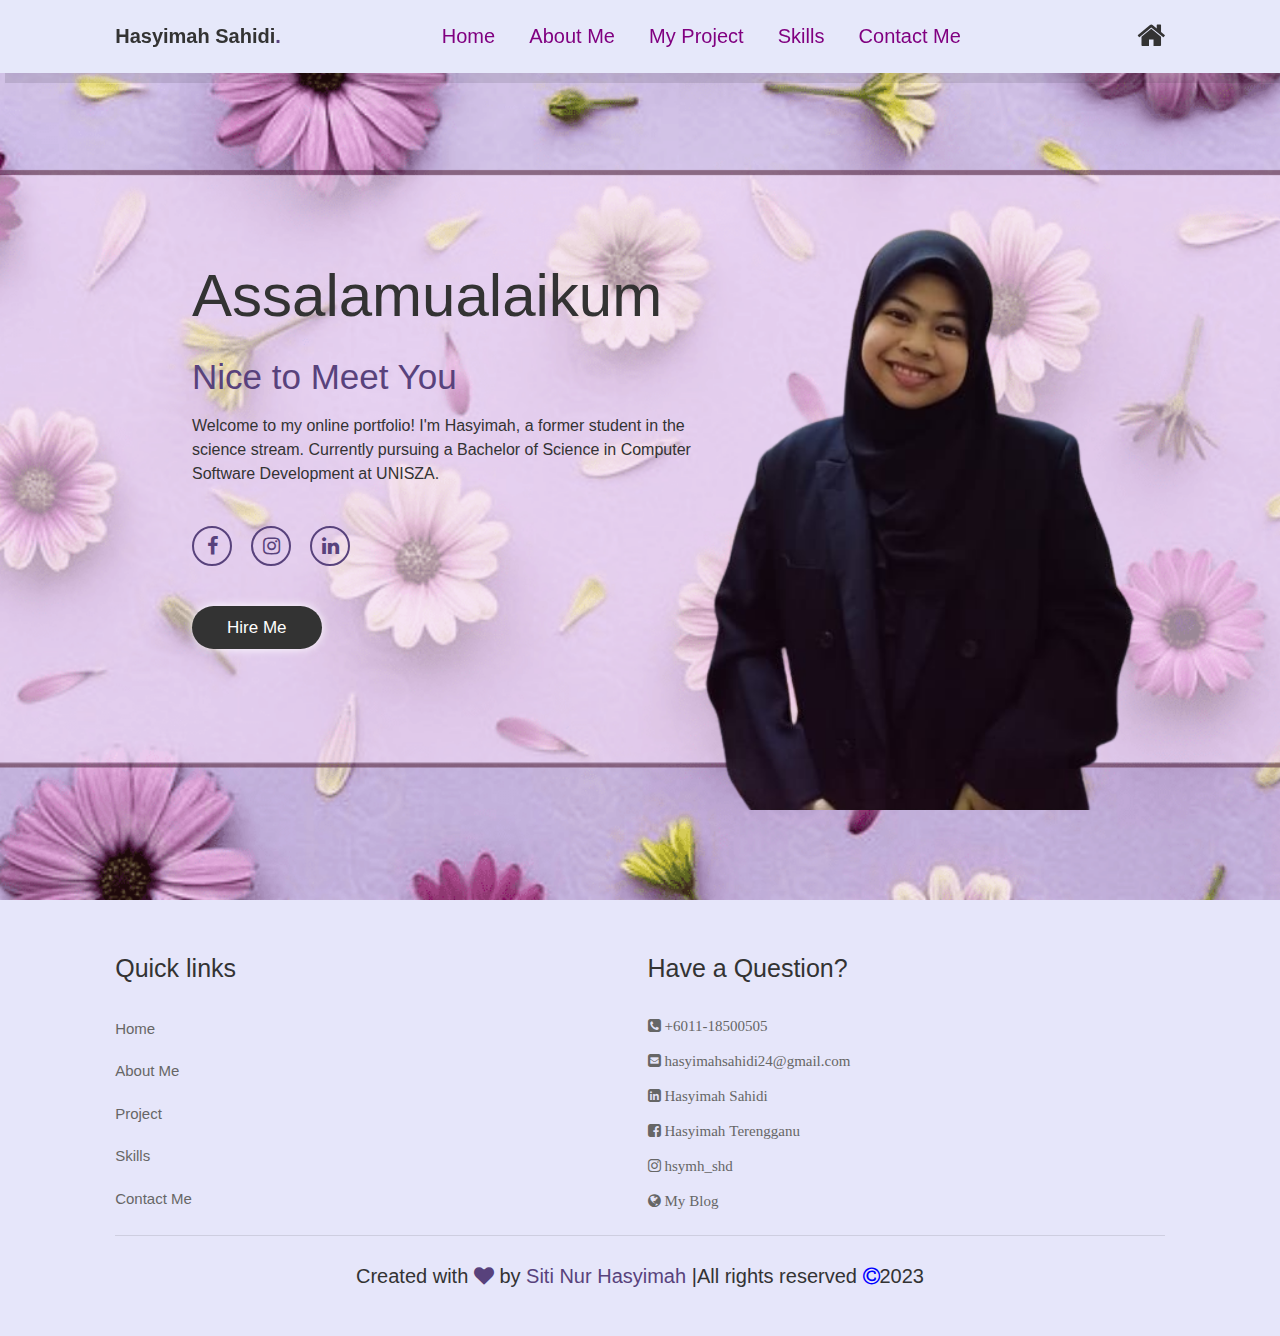
<file: index.html>
<!DOCTYPE html>
<html>
    <head>
        <title>Personal Portfolio Website</title>
        <meta charset="UTF-8">
        <meta name="viewport" content="width=device-width, initial-scale=1">
        <link rel="stylesheet" href="https://www.w3schools.com/w3css/4/w3.css">
        
        <!--font awesome cdn link-->
        <link rel="stylesheet" href="https://cdnjs.cloudflare.com/ajax/libs/font-awesome/4.7.0/css/font-awesome.min.css">
        
        <!-- custom css file link -->
        <link rel="stylesheet" href="mystyle.css">
    </head>
    <body>
        
        <!--Header section starts-->
        <header>
            
            <input type="checkbox" name="toggler" id="toggler">
            <label for="toggler" class="fa fa-bars"></label>
            
            <a href="#" class="logo">Hasyimah Sahidi<span>.</span></a>
            
            <nav class ="navbar">
                <a href="index.html">Home</a>
                <a href="aboutme.html">About Me</a>
                <a href="projectsection.html">My Project</a>
                <a href="skills.html">Skills</a>
                <a href="contactme.html">Contact Me</a>
            </nav>
            
            <div class="icon">
                <a href="index.html" class="fa fa-home"></a>
      
            </div>
        </header>
        
        <!--home section start-->
        <section class="home" id="home">
            
            <div class="row">
                
                <div class="content">
                
                   <h3>Assalamualaikum</h3>
                
                   <span>Nice to Meet You</span>
                
                   <p>Welcome to my online portfolio! I'm Hasyimah, a former student in the science stream.
                       Currently pursuing a Bachelor of Science in Computer Software Development at UNISZA.</p>
                
                   <div class="social-media">
                        <a href="#" class="fa fa-facebook"></a>
                        <a href="#" class="fa fa-instagram"></a>
                        <a href="#" class="fa fa-linkedin"></a>
                   </div>
                
                   <a href="#" class="button">Hire Me</a>
                
                </div>
            
                
                <div class="images">
                    <img src="syimah.png" class="me" alt="profile">
                </div>
              
            </div>
        </section>
       
        <!--footer section-->
        <section class="footer">
            
            <div class="box-container">
                <div class="box">
                   <h3>Quick links</h3>
                   <a href="index.html"> Home</a>
                   <a href="aboutme.html"> About Me</a>
                   <a href="projectsection.html"> Project</a>
                   <a href="skills.html"> Skills</a>
                   <a href="contactme.html"> Contact Me</a>
                </div>
           
                <div class="box">
                   <h3>Have a Question?</h3>
                   <a href="#" class="fa fa-phone-square "> +6011-18500505</a>
                   <a href="#" class="fa fa-envelope-square"> hasyimahsahidi24@gmail.com</a>
                   <a href="#" class="fa fa-linkedin-square"> Hasyimah Sahidi</a>
                   <a href="#" class="fa fa-facebook-square"> Hasyimah Terengganu</a>
                   <a href="#" class="fa fa-instagram"> hsymh_shd</a>
                   <a href="blog.html" class="fa fa-globe"> My Blog</a>
                </div>
                
            </div>
                
            <div class="credit">Created with <a href="#" class="fa fa-heart"></a> by <span> Siti Nur Hasyimah</span> |All rights reserved <a href="#" class="fa fa-copyright"></a>2023 </div>
        </section>
    </body>
</html>
</file>
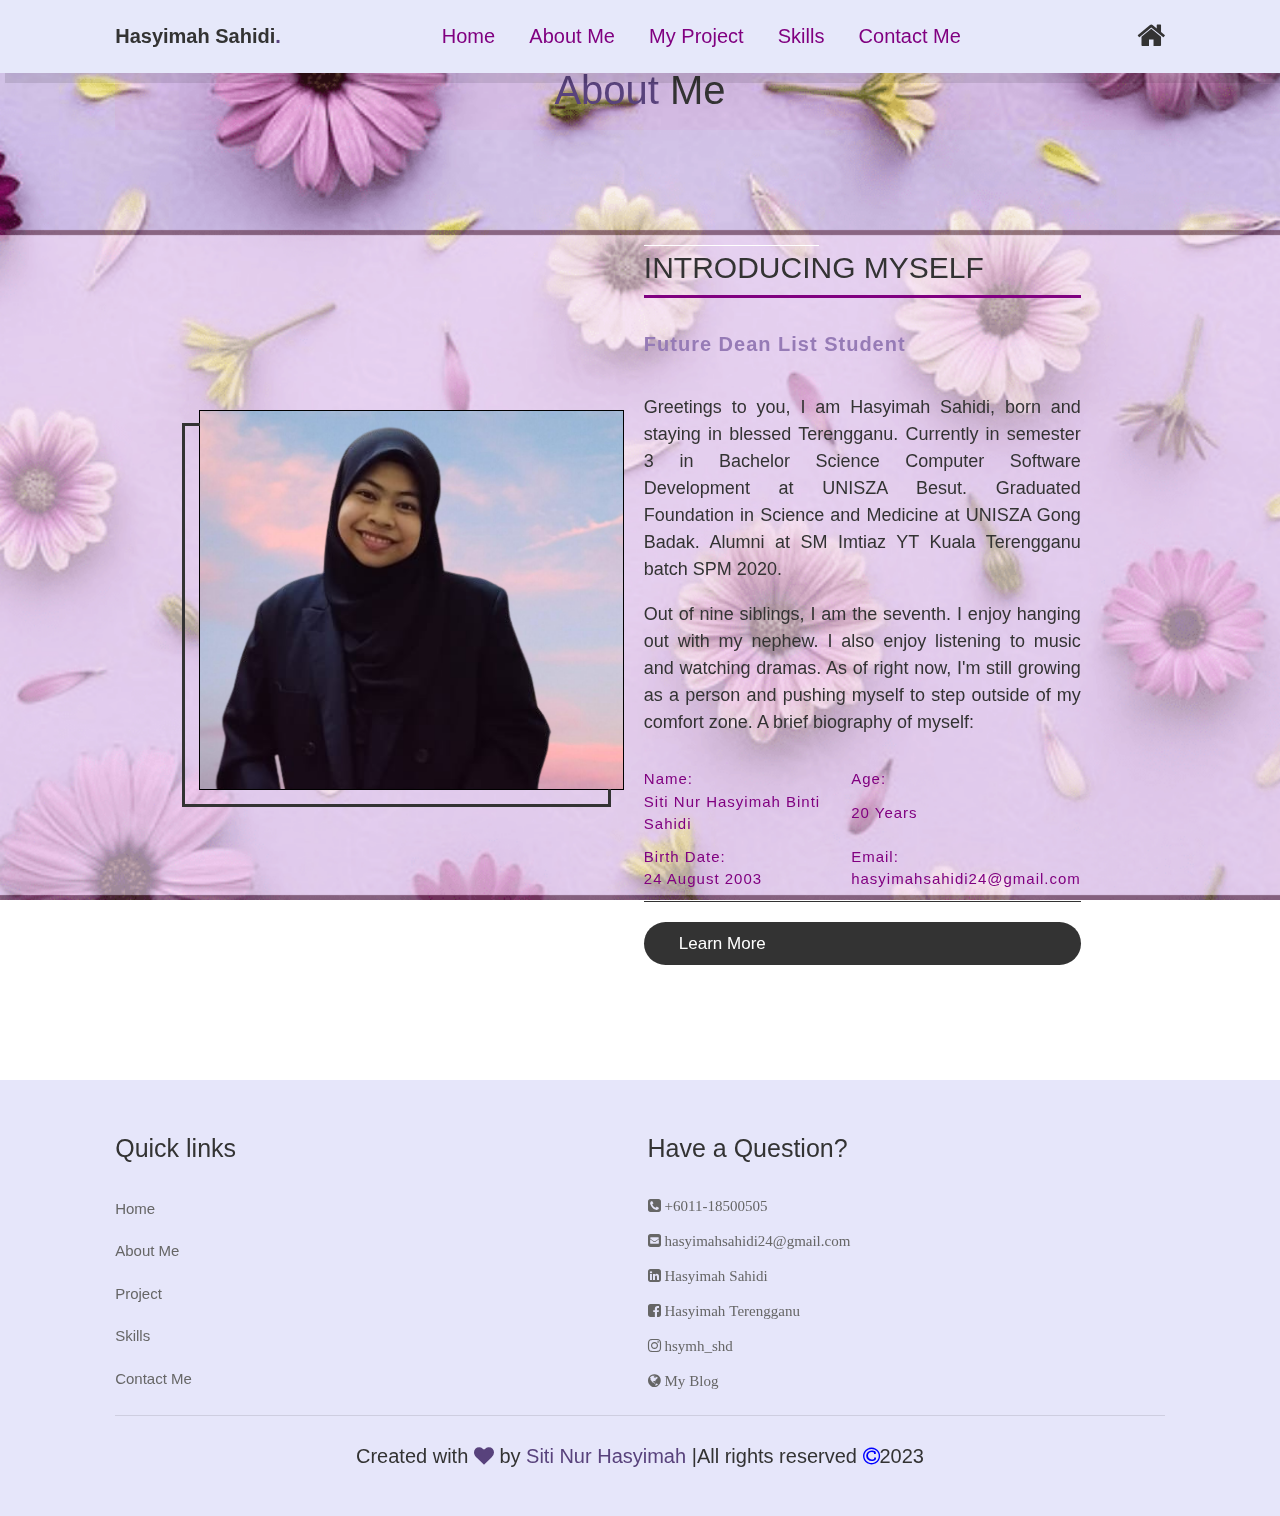
<file: aboutme.html>
<!DOCTYPE html>
<!--
Click nbfs://nbhost/SystemFileSystem/Templates/Licenses/license-default.txt to change this license
Click nbfs://nbhost/SystemFileSystem/Templates/JSP_Servlet/Html.html to edit this template
-->
<html>
    <head>
        <title>About Me</title>
        <meta charset="UTF-8">
        <meta name="viewport" content="width=device-width, initial-scale=1.0">
        <link rel="stylesheet" href="https://www.w3schools.com/w3css/4/w3.css">
        
        <!--font awesome cdn link-->
        <link rel="stylesheet" href="https://cdnjs.cloudflare.com/ajax/libs/font-awesome/4.7.0/css/font-awesome.min.css">
        
        <!-- custom css file link -->
        <link rel="stylesheet" href="mystyle.css">
        <link rel="stylesheet" href="aboutstyle.css">
    </head>
    <body>
        <header>
            
            <input type="checkbox" name="toggler" id="toggler">
            <label for="toggler" class="fa fa-bars"></label>
            
            <a href="#" class="logo">Hasyimah Sahidi<span>.</span></a>
            
            <nav class ="navbar">
                <a href="index.html">Home</a>
                <a href="aboutme.html">About Me</a>
                <a href="projectsection.html">My Project</a>
                <a href="skills.html">Skills</a>
                <a href="contactme.html">Contact Me</a>
            </nav>
            
            <div class="icon">
                <a href="index.html" class="fa fa-home"></a>
            </div>
        </header>
        
        <section class="aboutme" id="aboutme">
            
            <h1 class="heading"><span>About </span>Me</h1>
            
            <div class="row">
                
                <div class="images">
                    <img src="kakmah.png" alt="">
                    <h3>This is me!</h3>
                </div>
                
                <div class="content">
                    <h1>Introducing myself</h1>
                    <h2> Future Dean List Student</h2>
                    <p> Greetings to you, I am Hasyimah Sahidi, born and staying in blessed Terengganu.
                        Currently in semester 3 in Bachelor Science Computer Software Development at UNISZA Besut.
                        Graduated Foundation in Science and Medicine at UNISZA Gong Badak. Alumni at SM Imtiaz YT Kuala Terengganu batch SPM 2020.
                        
                    </p>
                    <p> Out of nine siblings, I am the seventh. I enjoy hanging out with my nephew. I also enjoy listening to music and watching dramas.
                        As of right now, I'm still growing as a person and pushing myself to step outside of my comfort zone. A brief biography of myself: </p>
                    <div class="personalInfo">
                        <div><span>Name:</span><span> Siti Nur Hasyimah Binti Sahidi</span></div>
                        <div><span>Age:</span><span> 20 Years</span></div>
                        <div><span>Birth Date:</span><span> 24 August 2003</span></div>
                        <div><span>Email:</span><span> hasyimahsahidi24@gmail.com</span></div>
                    </div>
                    <a href="blog.html" class="button">Learn More</a>
                </div>
                <!--aboutme end-->
                
            </div>
            
        </section>
        
        <!--footer section-->
        <section class="footer">
            
            <div class="box-container">
                <div class="box">
                   <h3>Quick links</h3>
                   <a href="index.html"> Home</a>
                   <a href="aboutme.html"> About Me</a>
                   <a href="projectsection.html"> Project</a>
                   <a href="skills.html"> Skills</a>
                   <a href="contactme.html"> Contact Me</a>
                </div>
           
                <div class="box">
                   <h3>Have a Question?</h3>
                   <a href="#" class="fa fa-phone-square "> +6011-18500505</a>
                   <a href="#" class="fa fa-envelope-square"> hasyimahsahidi24@gmail.com</a>
                   <a href="#" class="fa fa-linkedin-square"> Hasyimah Sahidi</a>
                   <a href="#" class="fa fa-facebook-square"> Hasyimah Terengganu</a>
                   <a href="#" class="fa fa-instagram"> hsymh_shd</a>
                   <a href="blog.html" class="fa fa-globe"> My Blog</a>
                </div>
                
            </div>
                
             <div class="credit">Created with <a href="#" class="fa fa-heart"></a> by <span> Siti Nur Hasyimah</span> |All rights reserved <a href="#" class="fa fa-copyright"></a>2023 </div>
        </section>
    </body>
</html>
</file>
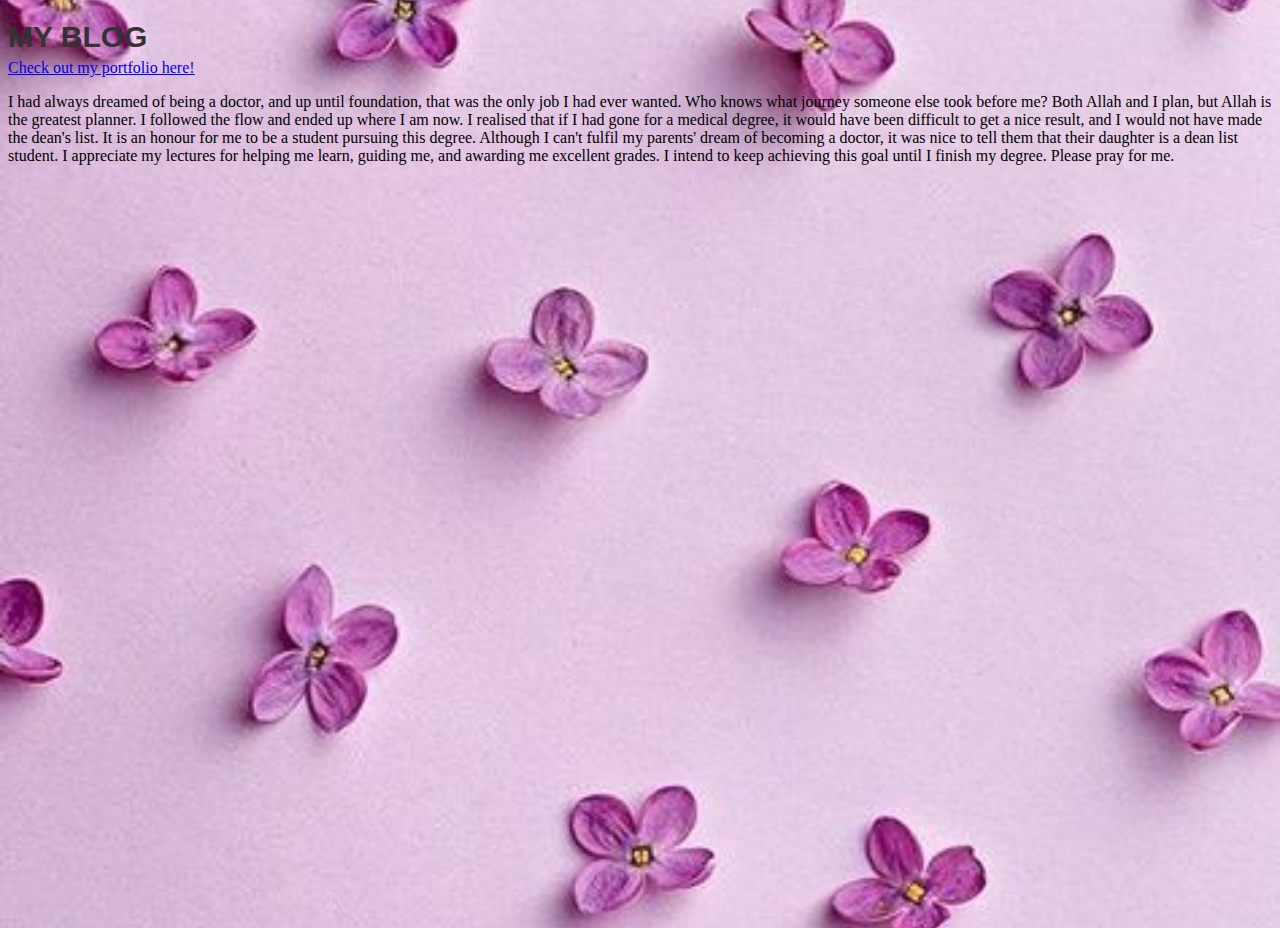
<file: blog.html>
<!DOCTYPE html>
<!--
Click nbfs://nbhost/SystemFileSystem/Templates/Licenses/license-default.txt to change this license
Click nbfs://nbhost/SystemFileSystem/Templates/JSP_Servlet/Html.html to edit this template
-->
<html>
    <head>
        <title>My Blog</title>
        <meta charset="UTF-8">
        <meta name="viewport" content="width=device-width, initial-scale=1.0">
                <!--font awesome cdn link-->
        <link rel="stylesheet" href="https://cdnjs.cloudflare.com/ajax/libs/font-awesome/4.7.0/css/font-awesome.min.css">
        <link rel="stylesheet" href="blogstyle.css">
        
        <style>
            
        </style>

    </head>
    <body>
        
        <h1 class="heading">My <span>Blog </span></h1>
        <a href="index.html">Check out my portfolio here!</a>
        <p>
            I had always dreamed of being a doctor, and up until foundation, that was the only job I had ever wanted.
            Who knows what journey someone else took before me? 
            Both Allah and I plan, but Allah is the greatest planner.
            I followed the flow and ended up where I am now.
            I realised that if I had gone for a medical degree, it would have been difficult to get a nice result, and I would not have made the dean's list.
            It is an honour for me to be a student pursuing this degree.
            Although I can't fulfil my parents' dream of becoming a doctor, it was nice to tell them that their daughter is a dean list student.
            I appreciate my lectures for helping me learn, guiding me, and awarding me excellent grades.
            I intend to keep achieving this goal until I finish my degree. Please pray for me.
        </p>
    </body>
</html>
</file>
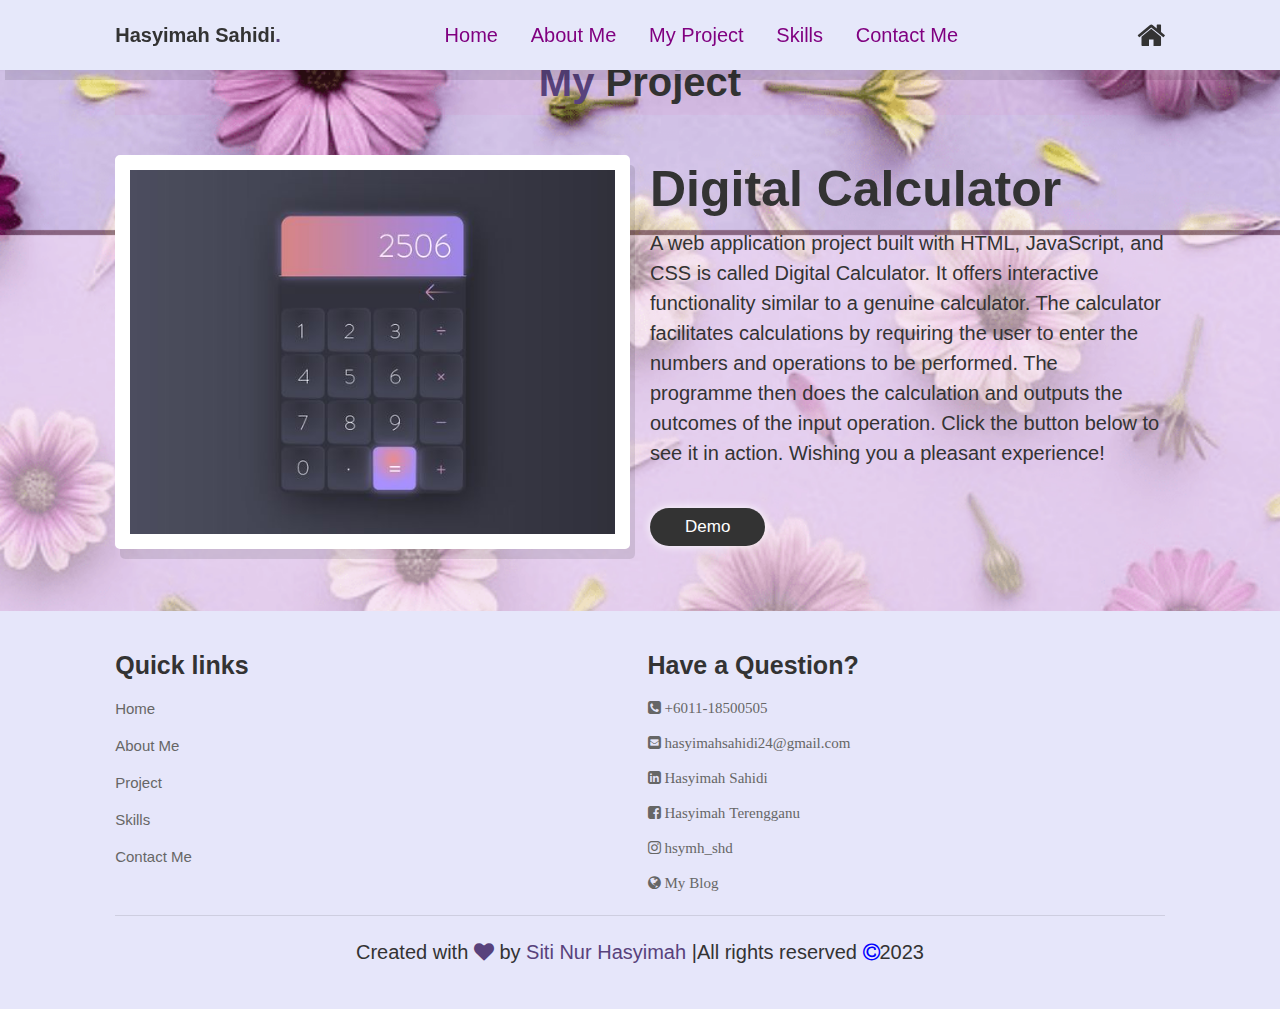
<file: calculatordetails.html>
<!DOCTYPE html>
<!--
Click nbfs://nbhost/SystemFileSystem/Templates/Licenses/license-default.txt to change this license
Click nbfs://nbhost/SystemFileSystem/Templates/JSP_Servlet/Html.html to edit this template
-->
<html>
    <head>
        <title>Calculator Details</title>
        <meta charset="UTF-8">
        <meta name="viewport" content="width=device-width, initial-scale=1.0">
                <!--font awesome cdn link-->
        <link rel="stylesheet" href="https://cdnjs.cloudflare.com/ajax/libs/font-awesome/4.7.0/css/font-awesome.min.css">
        
        <!-- custom css file link -->
        <link rel="stylesheet" href="mystyle.css">
    </head>
    <body>
        
         <!--Header section starts-->
        <header>
            
            <input type="checkbox" name="toggler" id="toggler">
            <label for="toggler" class="fa fa-bars"></label>
            
            <a href="#" class="logo">Hasyimah Sahidi<span>.</span></a>
            
            <nav class ="navbar">
                <a href="index.html">Home</a>
                <a href="aboutme.html">About Me</a>
                <a href="projectsection.html">My Project</a>
                <a href="skills.html">Skills</a>
                <a href="contactme.html">Contact Me</a>
            </nav>
            
            <div class="icon">
                <a href="index.html" class="fa fa-home"></a>
      
            </div>
        </header>
        
        <section class="calculator">
            
            <h1 class="heading"><span>My </span>Project</h1>
                   
            <div class="row">
                 
                <div class="images">
                    <img src="kalkulator.jpg" alt="">
                    
                </div>
                
                <div class="content">
                  <h1>Digital Calculator</h1>
                  <p> A web application project built with HTML, JavaScript, and CSS is called Digital Calculator.
                      It offers interactive functionality similar to a genuine calculator. 
                      The calculator facilitates calculations by requiring the user to enter the numbers and operations to be performed.
                      The programme then does the calculation and outputs the outcomes of the input operation.
                      Click the button below to see it in action. Wishing you a pleasant experience!
                   </p>
                   <a href="#" class="button">Demo</a>
                </div>
            </div>
        </section>
         
         <!--footer section-->
        <section class="footer">
            
            <div class="box-container">
                <div class="box">
                   <h3>Quick links</h3>
                   <a href="index.html"> Home</a>
                   <a href="aboutme.html"> About Me</a>
                   <a href="projectsection.html"> Project</a>
                   <a href="skills.html"> Skills</a>
                   <a href="contactme.html"> Contact Me</a>
                </div>
           
                <div class="box">
                   <h3>Have a Question?</h3>
                   <a href="#" class="fa fa-phone-square "> +6011-18500505</a>
                   <a href="#" class="fa fa-envelope-square"> hasyimahsahidi24@gmail.com</a>
                   <a href="#" class="fa fa-linkedin-square"> Hasyimah Sahidi</a>
                   <a href="#" class="fa fa-facebook-square"> Hasyimah Terengganu</a>
                   <a href="#" class="fa fa-instagram"> hsymh_shd</a>
                   <a href="blog.html" class="fa fa-globe"> My Blog</a>
                </div>
                
            </div>
                
             <div class="credit">Created with <a href="#" class="fa fa-heart"></a> by <span> Siti Nur Hasyimah</span> |All rights reserved <a href="#" class="fa fa-copyright"></a>2023 </div>
        </section>
         
    </body>
</html>
</file>
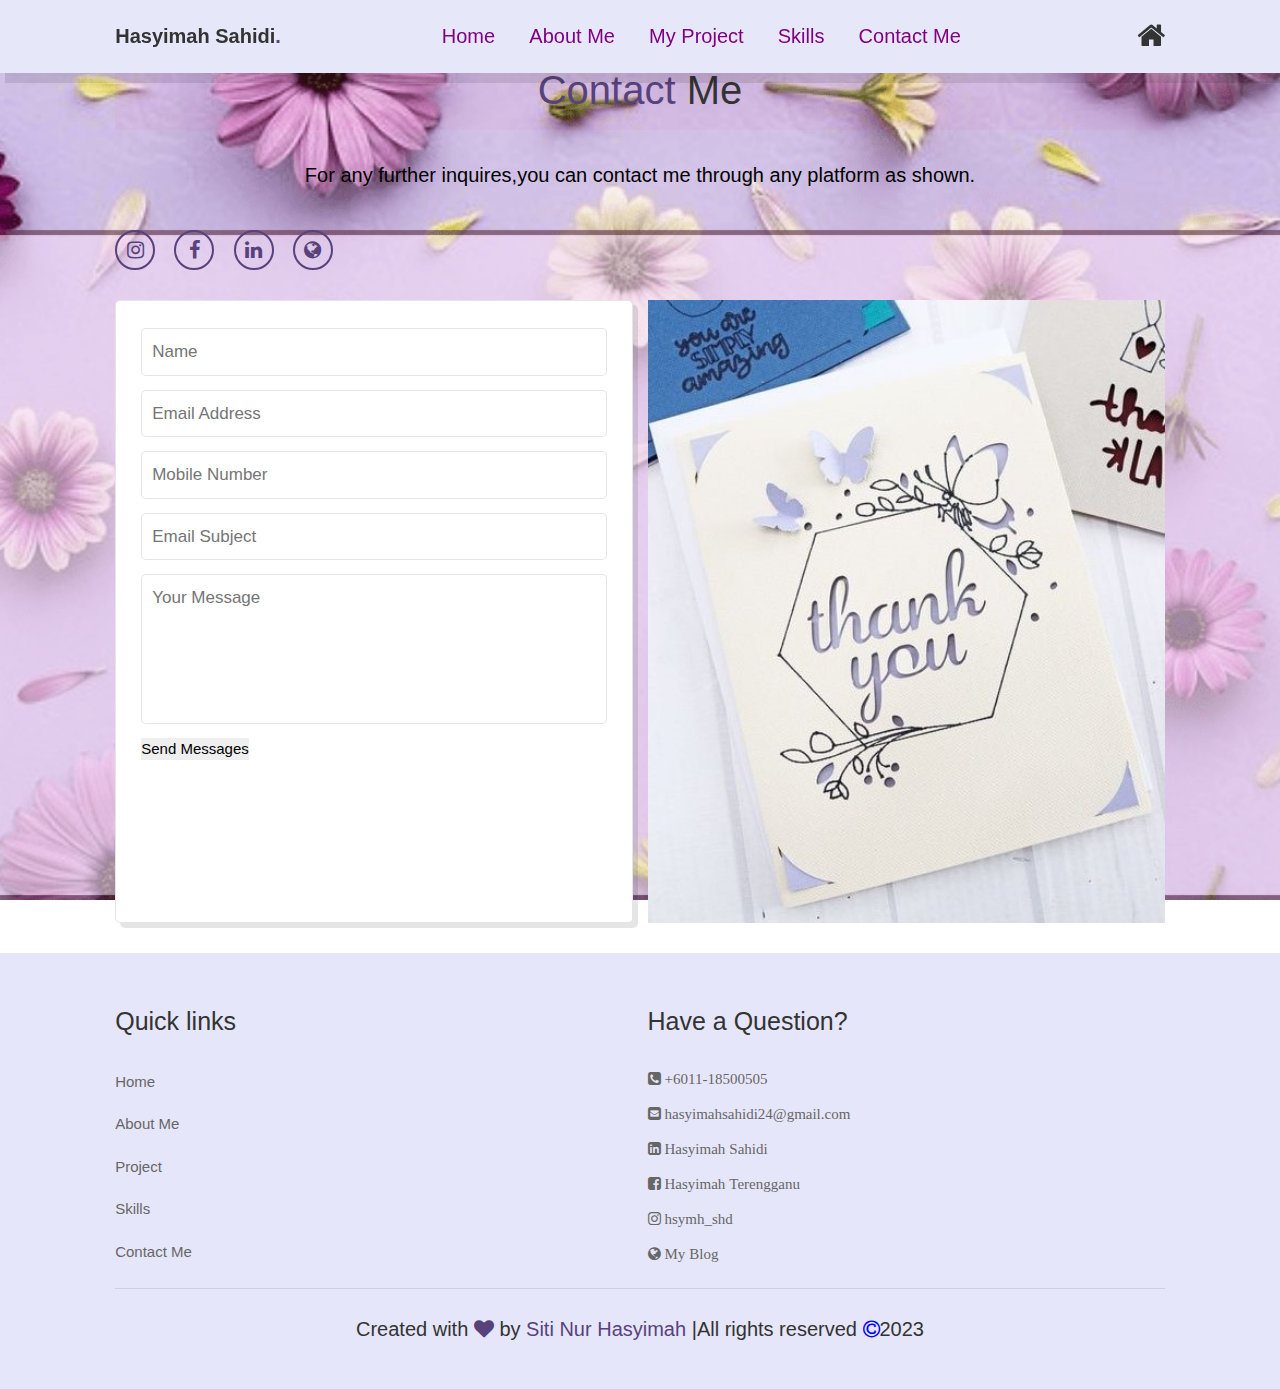
<file: contactme.html>
<!DOCTYPE html>
<!--
Click nbfs://nbhost/SystemFileSystem/Templates/Licenses/license-default.txt to change this license
Click nbfs://nbhost/SystemFileSystem/Templates/JSP_Servlet/Html.html to edit this template
-->
<html>
    <head>
        <title>Contact</title>
        <meta charset="UTF-8">
        <meta name="viewport" content="width=device-width, initial-scale=1">
        <link rel="stylesheet" href="https://www.w3schools.com/w3css/4/w3.css">
        
        <!--font awesome cdn link-->
        <link rel="stylesheet" href="https://cdnjs.cloudflare.com/ajax/libs/font-awesome/4.7.0/css/font-awesome.min.css">
        
        <!-- custom css file link -->
        <link rel="stylesheet" href="mystyle.css">
        
        <!--link for javascript-->
        <script type="text/javascript" src="validation.js"> </script>
    </head>
    <body>
        
        <header>
            
            <input type="checkbox" name="toggler" id="toggler">
            <label for="toggler" class="fa fa-bars"></label>
            
            <a href="#" class="logo">Hasyimah Sahidi<span>.</span></a>
            
            <nav class ="navbar">
                <a href="index.html">Home</a>
                <a href="aboutme.html">About Me</a>
                <a href="projectsection.html">My Project</a>
                <a href="skills.html">Skills</a>
                <a href="contactme.html">Contact Me</a>
            </nav>
            
            <div class="icon">
                <a href="index.html" class="fa fa-home"></a>
            </div>
        </header>
        
        <section class="contactme" id="contactme">
            <h1 class="heading"><span>Contact </span> Me</h1>
            <h2>For any further inquires,you can contact me through any platform as shown.</h2>
            
            <div class="socialmedia" >
                <a href="#" class="fa fa-instagram"></a>
                <a href="#" class="fa fa-facebook"></a>
                <a href="#" class="fa fa-linkedin"></a>
                <a href="blog.html" class="fa fa-globe"></a>
            </div>
            
            <div class="row">
                
                <form name="sendmessage"  action="" onsubmit="return validation()" method="post">

                      <input type="text" name="name"  placeholder="Name" class="box" >
                      <input type="email" name="email" placeholder="Email Address" class="box">
                    
                      <input type="text" placeholder="Mobile Number" class="box" >
                      <input type="text" placeholder="Email Subject" class="box">
                    
                      <textarea name="message" class="box" placeholder="Your Message" cols="30" rows="10"></textarea>
                    
                      <input type="submit" name="submitbutton" value="Send Messages" class="btn" >
                </form>
                
                <div class="images">
                    <img src="tq1.jpg" alt="">
                </div>
            </div>

        </section>
        
        <!--footer section-->
        <section class="footer">
            
            <div class="box-container">
                <div class="box">
                   <h3>Quick links</h3>
                   <a href="index.html"> Home</a>
                   <a href="aboutme.html"> About Me</a>
                   <a href="projectsection.html"> Project</a>
                   <a href="skills.html"> Skills</a>
                   <a href="contactme.html"> Contact Me</a>
                </div>
           
                <div class="box">
                   <h3>Have a Question?</h3>
                   <a href="#" class="fa fa-phone-square "> +6011-18500505</a>
                   <a href="#" class="fa fa-envelope-square"> hasyimahsahidi24@gmail.com</a>
                   <a href="#" class="fa fa-linkedin-square"> Hasyimah Sahidi</a>
                   <a href="#" class="fa fa-facebook-square"> Hasyimah Terengganu</a>
                   <a href="#" class="fa fa-instagram"> hsymh_shd</a>
                   <a href="blog.html" class="fa fa-globe"> My Blog</a>
                </div>
                
            </div>
                
             <div class="credit">Created with <a href="#" class="fa fa-heart"></a> by <span> Siti Nur Hasyimah</span> |All rights reserved <a href="#" class="fa fa-copyright"></a>2023 </div>
        </section>
    </body>
</html>
</file>
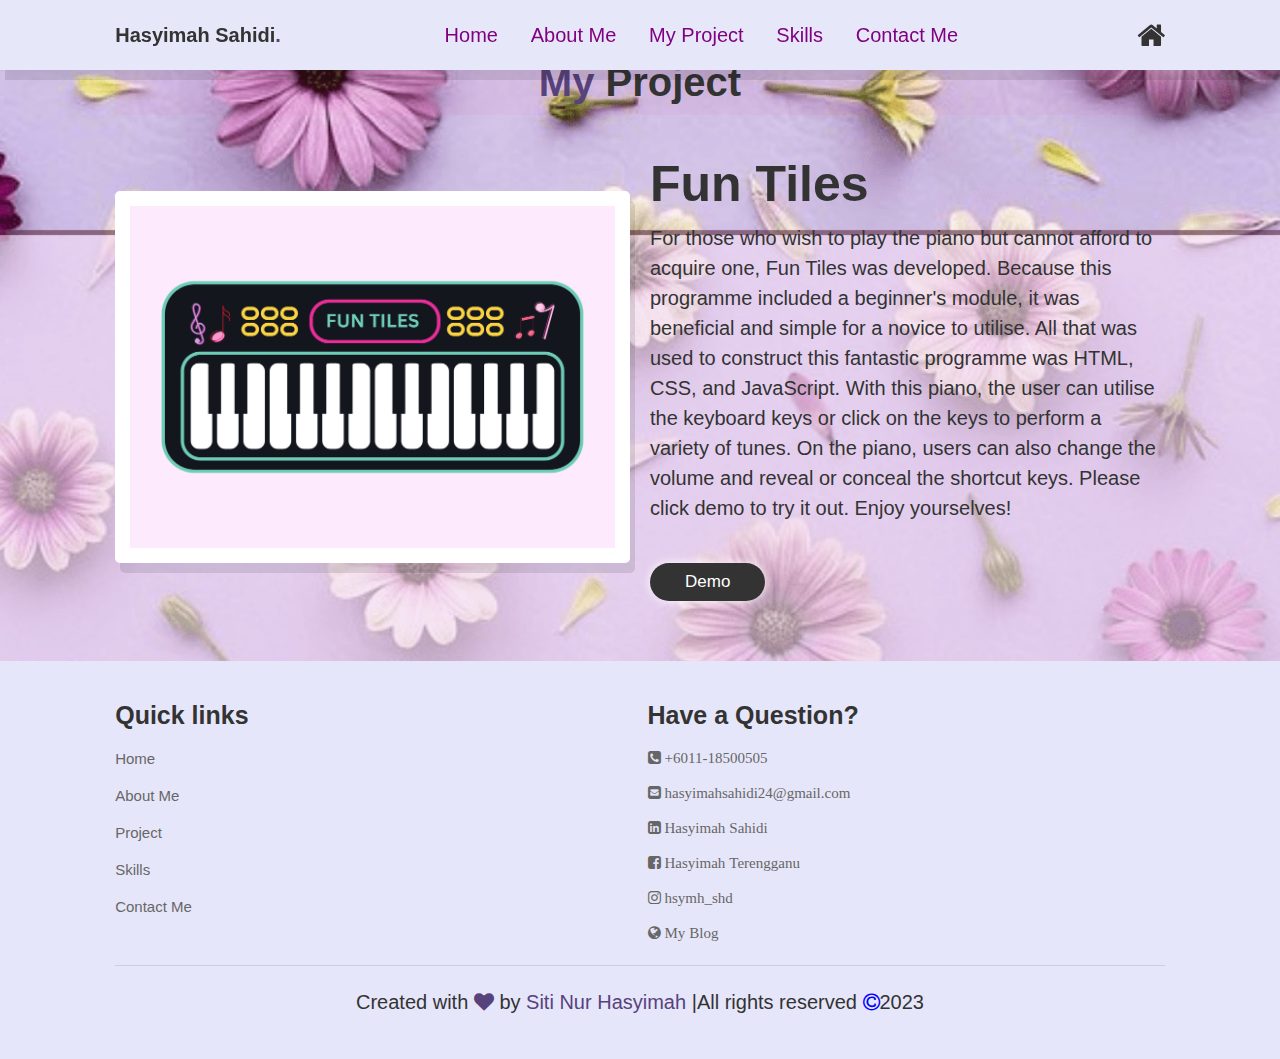
<file: funtilesdetails.html>
<!DOCTYPE html>
<!--
Click nbfs://nbhost/SystemFileSystem/Templates/Licenses/license-default.txt to change this license
Click nbfs://nbhost/SystemFileSystem/Templates/JSP_Servlet/Html.html to edit this template
-->
<html>
    <head>
        <title>Fun Tiles Details</title>
        <meta charset="UTF-8">
        <meta name="viewport" content="width=device-width, initial-scale=1.0">
                <!--font awesome cdn link-->
        <link rel="stylesheet" href="https://cdnjs.cloudflare.com/ajax/libs/font-awesome/4.7.0/css/font-awesome.min.css">
        
        <!-- custom css file link -->
        <link rel="stylesheet" href="mystyle.css">
    </head>
    <body>
        
         <!--Header section starts-->
        <header>
            
            <input type="checkbox" name="toggler" id="toggler">
            <label for="toggler" class="fa fa-bars"></label>
            
            <a href="#" class="logo">Hasyimah Sahidi<span>.</span></a>
            
            <nav class ="navbar">
                <a href="index.html">Home</a>
                <a href="aboutme.html">About Me</a>
                <a href="projectsection.html">My Project</a>
                <a href="skills.html">Skills</a>
                <a href="contactme.html">Contact Me</a>
            </nav>
            
            <div class="icon">
                <a href="index.html" class="fa fa-home"></a>
      
            </div>
        </header>
        
        <section class="piano">
            
            <h1 class="heading"><span>My </span>Project</h1>
                   
            <div class="row">
                 
                <div class="images">
                    <img src="funtiles.png" alt="">
                    
                </div>
                
                <div class="content">
                  <h1>Fun Tiles</h1>
                   <p>For those who wish to play the piano but cannot afford to acquire one, Fun Tiles was developed.
                       Because this programme included a beginner's module, it was beneficial and simple for a novice to utilise. 
                       All that was used to construct this fantastic programme was HTML, CSS, and JavaScript. 
                       With this piano, the user can utilise the keyboard keys or click on the keys to perform a variety of tunes.
                       On the piano, users can also change the volume and reveal or conceal the shortcut keys. 
                       Please click demo to try it out. Enjoy yourselves!
                   </p>
                   <a href="#" class="button">Demo</a>
                </div>
            </div>
        </section>
         
         <!--footer section-->
        <section class="footer">
            
            <div class="box-container">
                <div class="box">
                   <h3>Quick links</h3>
                   <a href="index.html"> Home</a>
                   <a href="aboutme.html"> About Me</a>
                   <a href="projectsection.html"> Project</a>
                   <a href="skills.html"> Skills</a>
                   <a href="contactme.html"> Contact Me</a>
                </div>
           
                <div class="box">
                   <h3>Have a Question?</h3>
                   <a href="#" class="fa fa-phone-square "> +6011-18500505</a>
                   <a href="#" class="fa fa-envelope-square"> hasyimahsahidi24@gmail.com</a>
                   <a href="#" class="fa fa-linkedin-square"> Hasyimah Sahidi</a>
                   <a href="#" class="fa fa-facebook-square"> Hasyimah Terengganu</a>
                   <a href="#" class="fa fa-instagram"> hsymh_shd</a>
                   <a href="blog.html" class="fa fa-globe"> My Blog</a>
                </div>
                
            </div>
                
             <div class="credit">Created with <a href="#" class="fa fa-heart"></a> by <span> Siti Nur Hasyimah</span> |All rights reserved <a href="#" class="fa fa-copyright"></a>2023 </div>
        </section>
         
    </body>
</html>
</file>
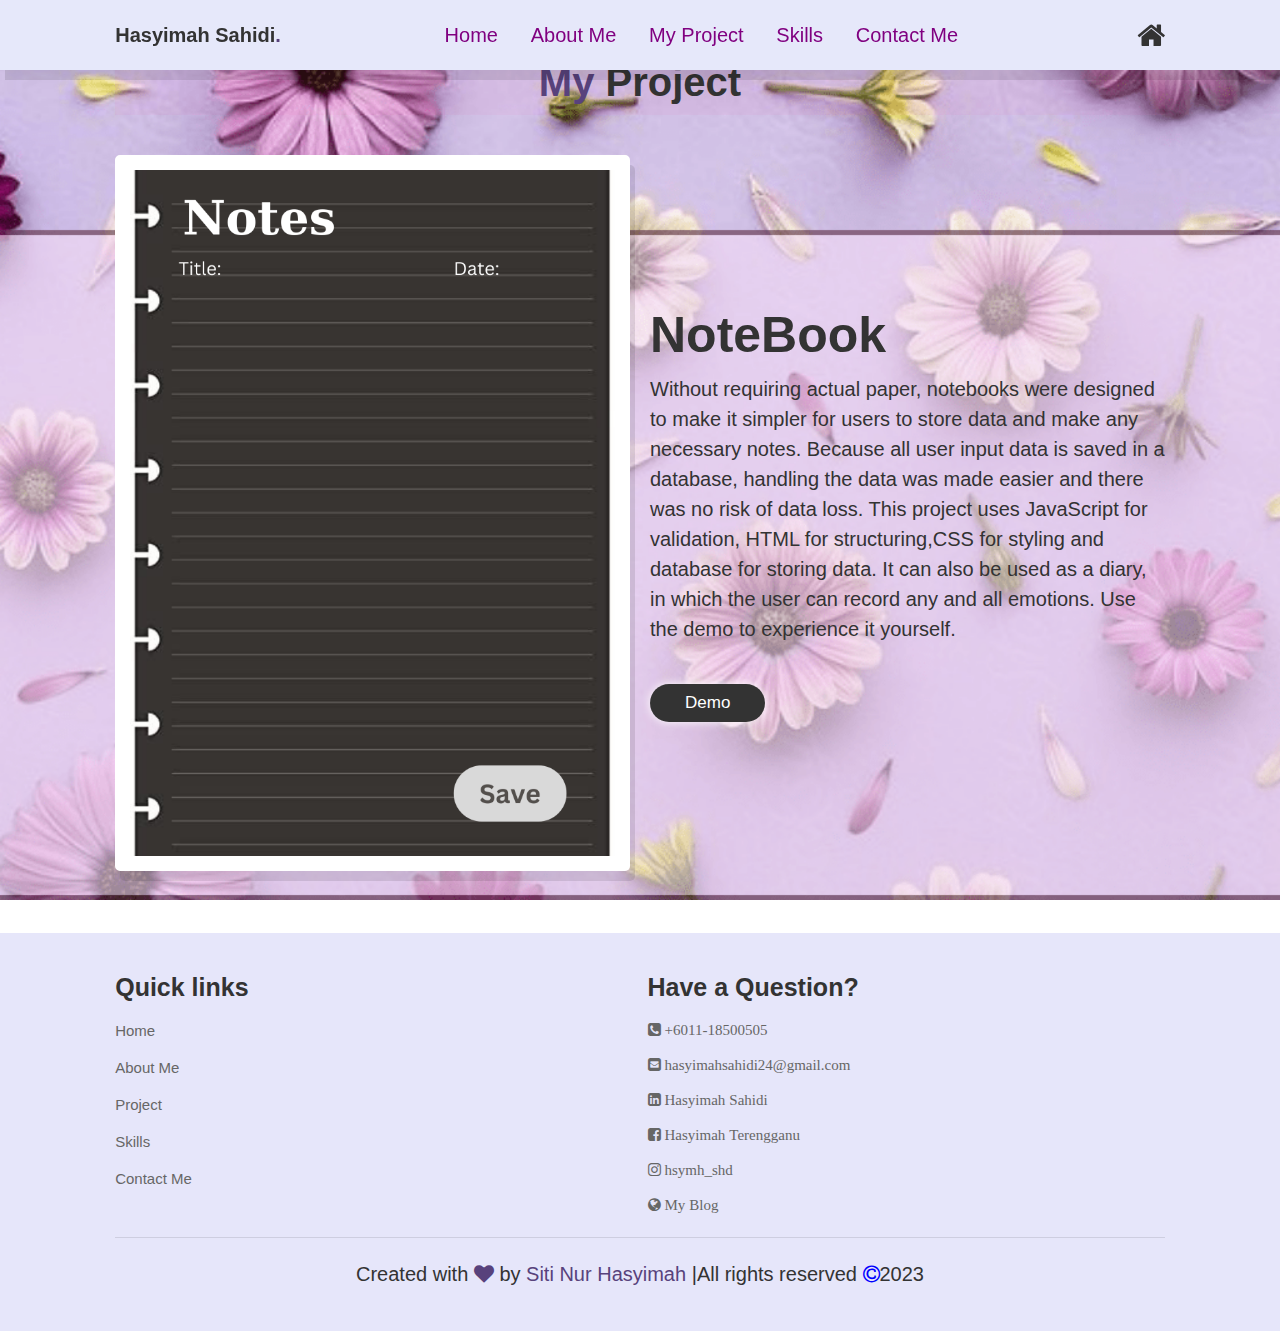
<file: notebook.html>
<!DOCTYPE html>
<!--
Click nbfs://nbhost/SystemFileSystem/Templates/Licenses/license-default.txt to change this license
Click nbfs://nbhost/SystemFileSystem/Templates/JSP_Servlet/Html.html to edit this template
-->
<html>
    <head>
        <title>NoteBook Details</title>
        <meta charset="UTF-8">
        <meta name="viewport" content="width=device-width, initial-scale=1.0">
        
        <!--font awesome cdn link-->
        <link rel="stylesheet" href="https://cdnjs.cloudflare.com/ajax/libs/font-awesome/4.7.0/css/font-awesome.min.css">
        
        <!-- custom css file link -->
        <link rel="stylesheet" href="mystyle.css">
    </head>
    <body>
         <!--Header section starts-->
        <header>
            
            <input type="checkbox" name="toggler" id="toggler">
            <label for="toggler" class="fa fa-bars"></label>
            
            <a href="#" class="logo">Hasyimah Sahidi<span>.</span></a>
            
            <nav class ="navbar">
                <a href="index.html">Home</a>
                <a href="aboutme.html">About Me</a>
                <a href="projectsection.html">My Project</a>
                <a href="skills.html">Skills</a>
                <a href="contactme.html">Contact Me</a>
            </nav>
            
            <div class="icon">
                <a href="index.html" class="fa fa-home"></a>
      
            </div>
        </header>
        
        <section class="note" id="note">
            
            <h1 class="heading"><span>My </span>Project</h1>
                   
            <div class="row">
                 
                <div class="images">
                    <img src="notepage.png" alt="">
                    
                </div>
                
                <div class="content">
                  <h1>NoteBook</h1>
                   <p>Without requiring actual paper, notebooks were designed to make it simpler for users to store data and make any necessary notes.
                       Because all user input data is saved in a database, handling the data was made easier and there was no risk of data loss. 
                       This project uses JavaScript for validation, HTML for structuring,CSS for styling and database for storing data.
                       It can also be used as a diary, in which the user can record any and all emotions.
                       Use the demo to experience it yourself.
                   </p>
                   <a href="#" class="button">Demo</a>
                </div>
            </div>
        </section>
         
         <!--footer section-->
        <section class="footer">
            
            <div class="box-container">
                <div class="box">
                   <h3>Quick links</h3>
                   <a href="index.html"> Home</a>
                   <a href="aboutme.html"> About Me</a>
                   <a href="projectsection.html"> Project</a>
                   <a href="skills.html"> Skills</a>
                   <a href="contactme.html"> Contact Me</a>
                </div>
           
                <div class="box">
                   <h3>Have a Question?</h3>
                   <a href="#" class="fa fa-phone-square "> +6011-18500505</a>
                   <a href="#" class="fa fa-envelope-square"> hasyimahsahidi24@gmail.com</a>
                   <a href="#" class="fa fa-linkedin-square"> Hasyimah Sahidi</a>
                   <a href="#" class="fa fa-facebook-square"> Hasyimah Terengganu</a>
                   <a href="#" class="fa fa-instagram"> hsymh_shd</a>
                   <a href="blog.html" class="fa fa-globe"> My Blog</a>
                </div>
                
            </div>
                
             <div class="credit">Created with <a href="#" class="fa fa-heart"></a> by <span> Siti Nur Hasyimah</span> |All rights reserved <a href="#" class="fa fa-copyright"></a>2023 </div>
        </section>
    </body>
</html>
</file>
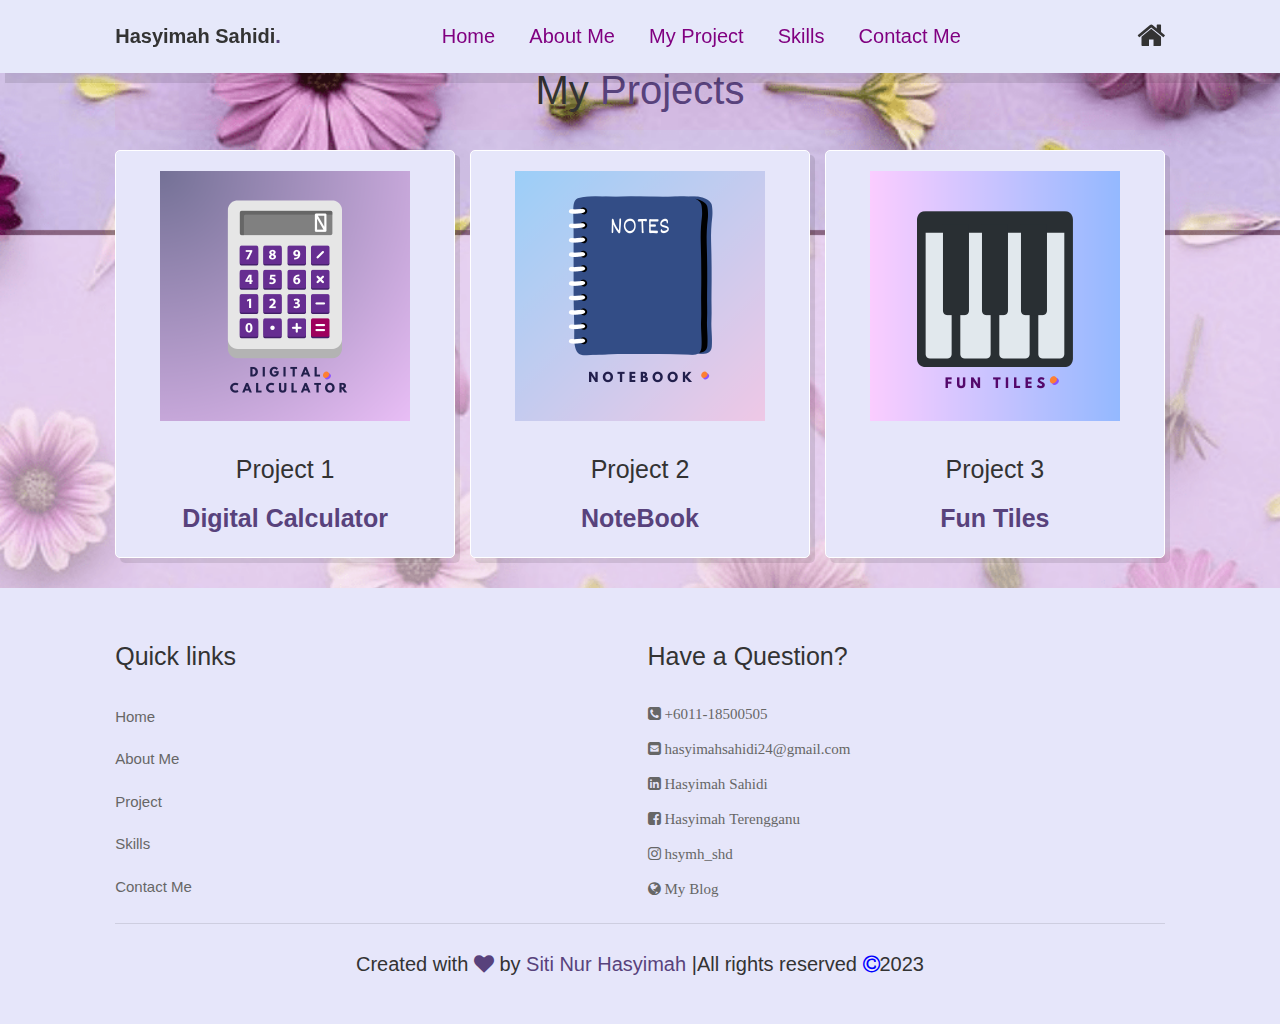
<file: projectsection.html>
<!DOCTYPE html>
<!--
Click nbfs://nbhost/SystemFileSystem/Templates/Licenses/license-default.txt to change this license
Click nbfs://nbhost/SystemFileSystem/Templates/JSP_Servlet/Html.html to edit this template
-->
<html>
    <head>
        <title>Project</title>
        <meta charset="UTF-8">
        <meta name="viewport" content="width=device-width, initial-scale=1.0">
        <link rel="stylesheet" href="https://www.w3schools.com/w3css/4/w3.css">
        
        <!--font awesome cdn link-->
        <link rel="stylesheet" href="https://cdnjs.cloudflare.com/ajax/libs/font-awesome/4.7.0/css/font-awesome.min.css">
        
        <!-- custom css file link -->
        <link rel="stylesheet" href="mystyle.css">
    </head>
    <body>
        <header>
            
            <input type="checkbox" name="toggler" id="toggler">
            <label for="toggler" class="fa fa-bars"></label>
            
            <a href="#" class="logo">Hasyimah Sahidi<span>.</span></a>
            
            <nav class ="navbar">
                <a href="index.html">Home</a>
                <a href="aboutme.html">About Me</a>
                <a href="projectsection.html">My Project</a>
                <a href="skills.html">Skills</a>
                <a href="contactme.html">Contact Me</a>
            </nav>
            
            <div class="icon">
                <a href="index.html" class="fa fa-home"></a>
            </div>
        </header>
        
        <section class="project" id="project">
            
            <h1 class="heading">My <span>Projects </span></h1>
            
            <div class="box-container">
                
                <!--project 1-->
                <div class="box" style="background-color:#e6e6fa;">
                    
                    <div class="image">
                        <img src="logodg.png" alt="">
                        <div class="icons">
                            <a href="#" class="fa fa-heart"></a>
                            <a href="calculatordetails.html" class="look-btn">Project Details</a>
                            <a href="#" class="fa fa-share"></a>
                        </div>
                    </div>
                    <div class="content">
                        <h3>Project 1</h3>
                        <div class="statement">Digital Calculator</div>
                    </div>
                </div>
                    
                <!--project2-->
                <div class="box" style="background-color:#e6e6fa;">
                   
                    <div class="image">
                        <img src="logonb.png" alt="">
                        <div class="icons">
                            <a href="#" class="fa fa-heart"></a>
                            <a href="notebook.html" class="look-btn">Project Details</a>
                            <a href="#" class="fa fa-share"></a>
                        </div>
                    </div>
                    <div class="content">
                        <h3>Project 2</h3>
                        <div class="statement"> NoteBook</div>
                    </div>
                </div>
                
                <!--project 3-->
                <div class="box" style="background-color:#e6e6fa;">
                   
                    <div class="image">
                        <img src="piano.png" alt=""><!-- comment -->
                        <div class="icons">
                            <a href="#" class="fa fa-heart"></a>
                            <a href="funtilesdetails.html" class="look-btn">Project Details</a>
                            <a href="#" class="fa fa-share"></a>
                        </div>
                    </div>
                    <div class="content">
                        <h3>Project 3</h3>
                        <div class="statement"> Fun Tiles</div>
                    </div>
                </div>
            </div>
            
        </section>
        
        <!--footer section-->
        <section class="footer">
            
            <div class="box-container">
                <div class="box">
                   <h3>Quick links</h3>
                   <a href="index.html"> Home</a>
                   <a href="aboutme.html"> About Me</a>
                   <a href="projectsection.html"> Project</a>
                   <a href="skills.html"> Skills</a>
                   <a href="contactme.html"> Contact Me</a>
                </div>
           
                <div class="box">
                   <h3>Have a Question?</h3>
                   <a href="#" class="fa fa-phone-square "> +6011-18500505</a>
                   <a href="#" class="fa fa-envelope-square"> hasyimahsahidi24@gmail.com</a>
                   <a href="#" class="fa fa-linkedin-square"> Hasyimah Sahidi</a>
                   <a href="#" class="fa fa-facebook-square"> Hasyimah Terengganu</a>
                   <a href="#" class="fa fa-instagram"> hsymh_shd</a>
                   <a href="blog.html" class="fa fa-globe"> My Blog</a>
                </div>
                
            </div>
                
             <div class="credit">Created with <a href="#" class="fa fa-heart"></a> by <span> Siti Nur Hasyimah</span> |All rights reserved <a href="#" class="fa fa-copyright"></a>2023 </div>
        </section>
        
    </body>
</html>
</file>
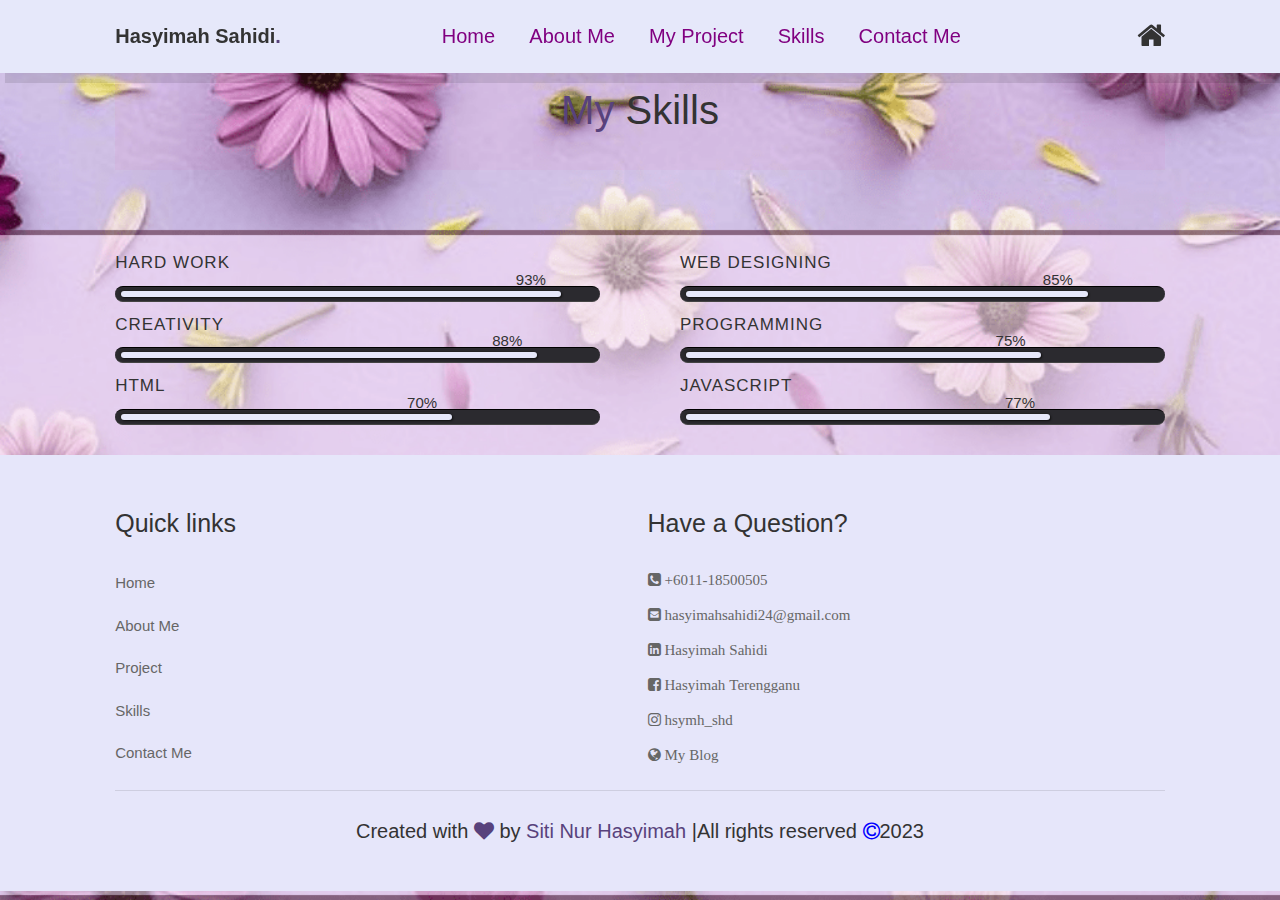
<file: skills.html>
<!DOCTYPE html>
<!--
Click nbfs://nbhost/SystemFileSystem/Templates/Licenses/license-default.txt to change this license
Click nbfs://nbhost/SystemFileSystem/Templates/JSP_Servlet/Html.html to edit this template
-->
<html>
    <head>
        <title>Skills</title>
        <meta charset="UTF-8">
        <meta name="viewport" content="width=device-width, initial-scale=1.0">
        <link rel="stylesheet" href="https://www.w3schools.com/w3css/4/w3.css">
        
        <!--font awesome cdn link-->
        <link rel="stylesheet" href="https://cdnjs.cloudflare.com/ajax/libs/font-awesome/4.7.0/css/font-awesome.min.css">
        
        <!-- custom css file link -->
        <link rel="stylesheet" href="mystyle.css">
    </head>
    <body class="bodyskill">
        <header>
            
            <input type="checkbox" name="toggler" id="toggler">
            <label for="toggler" class="fa fa-bars"></label>
            
            <a href="#" class="logo">Hasyimah Sahidi<span>.</span></a>
            
            <nav class ="navbar">
                <a href="index.html">Home</a>
                <a href="aboutme.html">About Me</a>
                <a href="projectsection.html">My Project</a>
                <a href="skills.html">Skills</a>
                <a href="contactme.html">Contact Me</a>
            </nav>
            
            <div class="icon">
                <a href="index.html" class="fa fa-home"></a>
            </div>
        </header>
        
       <!--skill start-->
       <section class="topic">
        <h1 class="heading"><span>My </span> Skills</h1>
       </section>
        
        <section class="skillsection">
                    
            <div class="skill">
                <div class="subject">Hard Work</div>
                <div class="progress_bar">
                    <div class="progress_line"  value="93%" style="max-width: 93%"></div>
                </div>
            </div>
                    
            <div class="skill">
                <div class="subject">Web Designing</div>
                <div class="progress_bar">
                    <div class="progress_line"  value="85%" style="max-width: 85%"></div>
                </div>
            </div>
                    
            <div class="skill">
                <div class="subject">Creativity</div>
                <div class="progress_bar">
                    <div class="progress_line"  value="88%" style="max-width: 88%"></div>
                </div>
            </div>
                    
            <div class="skill">
                <div class="subject">Programming</div>
                <div class="progress_bar">
                    <div class="progress_line"  value="75%" style="max-width: 75%"></div>
                </div>
            </div>
            
            <div class="skill">
                <div class="subject">HTML</div>
                <div class="progress_bar">
                    <div class="progress_line"  value="70%" style="max-width: 70%"></div>
                </div>
            </div>
            
            <div class="skill">
                <div class="subject">JavaScript</div>
                <div class="progress_bar">
                    <div class="progress_line"  value="77%" style="max-width: 77%"></div>
                </div>
            </div>
        </section>
        
        <!--footer section-->
        <section class="footer">
            
            <div class="box-container">
                <div class="box">
                   <h3>Quick links</h3>
                   <a href="index.html"> Home</a>
                   <a href="aboutme.html"> About Me</a>
                   <a href="projectsection.html"> Project</a>
                   <a href="skills.html"> Skills</a>
                   <a href="contactme.html"> Contact Me</a>
                </div>
           
                <div class="box">
                   <h3>Have a Question?</h3>
                   <a href="#" class="fa fa-phone-square "> +6011-18500505</a>
                   <a href="#" class="fa fa-envelope-square"> hasyimahsahidi24@gmail.com</a>
                   <a href="#" class="fa fa-linkedin-square"> Hasyimah Sahidi</a>
                   <a href="#" class="fa fa-facebook-square"> Hasyimah Terengganu</a>
                   <a href="#" class="fa fa-instagram"> hsymh_shd</a>
                   <a href="blog.html" class="fa fa-globe"> My Blog</a>
                </div>
                
            </div>
                
             <div class="credit">Created with <a href="#" class="fa fa-heart"></a> by <span> Siti Nur Hasyimah</span> |All rights reserved <a href="#" class="fa fa-copyright"></a>2023 </div>
        </section>

    </body>
</html>
</file>
<file: mystyle.css>
/*
Click nbfs://nbhost/SystemFileSystem/Templates/Licenses/license-default.txt to change this license
Click nbfs://nbhost/SystemFileSystem/Templates/JSP_Servlet/CascadeStyleSheet.css to edit this template
*/
/* 
    Created on : 22 Nov 2023, 9:00:33 AM
    Author     : Hasyimah
*/
:root{
    --thisle: #58427c;
}
*{
    margin:0; padding:0;
    box-sizing:border-box;
    font-family:Verdana, Geneva, Tahoma, sans-serif;
    outline:none; border:none;
    text-decoration:none;
    text-transform: none;
    transition: .2s linear;
}

body{
    background-image:url("flower6.png");
    background-repeat:no-repeat;
    background-attachment:fixed;
    background-size:cover;
    background-position:center;
    
}
html{
    font-size:62.5%;
    scroll-behaviour: smooth;
    scroll-padding-top: 6rem;
    overflow-x: hidden;
    
}

section{
    padding:3rem 9%;
}

.heading{
    text-align:center;
    font-size:4rem;
    color:#333;
    padding:1rem;
    margin:2rem 0;
    background: rgba(255,51,153,.05);
}

.heading span{
    color:var(--thisle);
}

.button{
    display:inline-block;
    margin-top:1rem;
    border-radius:5rem;
    box-shadow:0 0 1rem;
    background:#333;
    color:#fff;
    padding:.9rem 3.5rem;
    cursor:pointer;
    font-size:1.7rem;
    
}

.button:hover{
    background:#e6e6fa;
    color:var(--thisle);
}

header{
    position:fixed;
    top:0; left:0; right:0;
    background:#e6e8fa;
    padding:2rem 9%;
    display: flex;
    align-items:center;
    justify-content: space-between;
    z-index: 1000;
    box-shadow: 0.5rem 1rem rgba(0,0,0,.1);
}

header .logo{
    font-size: 2rem;
    color:#333;
    font-weight: bolder;
}

header .logo span{
    color:var(--thisle);
    
}

header .navbar a{
    font-size: 2rem;
    padding:0 1.5rem;
    color:#800080;
}

header .navbar a:hover{
    color:#967bb6;
    text-decoration:underline;
}

header .icon a{
    font-size: 3rem;
    color:#333;
    margin-left: 1.5rem;
}

header .icons a:hover{
    color:#734f96;
    
}

header #toggler{
    display:none;
}

header .fa-bars{
    font-size: 3rem;
    color:#333;
    border-radius: .5rem;
    padding:.5rem 1.5rem;
    cursor:pointer;
    border:.1rem solid rgba(0,0,0,.3);
    display:none;
}

.home{
    display:flex;
    align-items:center;
    min-height:100vh;
    background:url("bunga.png")no-repeat;
    background-attachment: fixed;
    background-size:cover;
    background-position:center;
    padding: 0 15%;
    width: 100%;
    height: 100vh;
}

.home .row{
    display:flex;
    align-items:center;
    gap:2rem;
    flex-wrap:wrap;
    padding:2rem 0;
    padding-bottom:3rem;
}

.home .row .content{
    max-width:50rem;
    flex:1 1 40rem;
}

.home .row .content h3{
    font-size:6rem;
    color:#333;
}

.home .row .content span{
    font-size:3.5rem;
    color:var(--thisle);
    padding:1rem 0;
    line-height:1.5;
}

.home .row .content p{
    font-size:1.6rem;
    color: #333;
    padding:1rem 0;

}

.home .row .content .social-media a{
    display:inline-flex;
    justify-content:center;
    align-items:center;
    width: 4rem;
    height: 4rem;
    background: transparent;
    border: .2rem solid var(--thisle);
    border-radius: 50%;
    font-size: 2rem;
    color: var(--thisle);
    margin: 3rem 1.5rem 3rem 0;
}

.home .row .content .social-media a:hover{
    background:#e6e6fa;
    color:var(--thisle);
    box-shadow:0 0 1rem var(--thisle);
}

.home .row .images{
    width:35vw;
    height:80%;
    position:absolute;
    bottom:10%;
    right: 100px;
    flex: 1 1 40rem;
}

.home .row .images img{
    height: 100%;
    position:absolute;
    left:50%;
    bottom:0;
    transform:translateX(-50%);
    transition: bottom 1s, left 1s;
}

.home .row .images:hover .me{
    left:45%;
}

.aboutme .row{
    display:flex;
    justify-content:center;
    align-items:center;
    gap:2rem;
    flex-wrap:wrap;
    padding:2rem 0;
    padding-bottom:3rem;
}

.aboutme .row .images{
    flex:1 1 40rem;
    position:relative;
    min-width: 300px;
    height: 380px;
}

.aboutme .row .images img{
    width:100%;
    height:100%;
    object-fit:cover;
    position: relative;
    z-index: 2;
}

.aboutme .row .images h3{
    position: absolute;
    top:80%; transform: translateY(-20%);
    font-size:2.5rem;
    background:#d8bfd8;
    width:100%;
    padding:1rem 2rem;
    text-align:center;
    mix-blend-mode:screen;
}

.aboutme .row .content{
    flex:1.5 1.5 40rem;
    
}

.aboutme .row .content h1{
    color: #333;
    font-size: 30px;
    font-family: helvetica;
    text-transform: uppercase;
    display: inline-block;
    margin-bottom: 5px;
    position: relative;
}

.aboutme .row .content h1::before{
    content:'';
    position: absolute;
    width: 100%;
    height: 3px;
    top: 110%;
    left: 0;
    background-color: #800080;
}

.aboutme .row .content h1::after{
    content:'';
    position: absolute;
    width: 40%;
    height: 1px;
    top: calc(110% -1px);
    left: 0px;
    background-color: #fff;
}

.aboutme .row .content h2{
    font-family: helvetica;
    font-size: 20px;
    font-weight: 600;
    color:#967bb6;
    padding: 14px 0px 15px;
    text-transform: capitalize;
    letter-spacing: 1px;
    
 }

.aboutme .row .content p{
    color:#333;
    font-size:18px;
    text-transform: none;
    line-height:1.5;
    text-align: justify;
    padding-bottom: 8px;
    
}

.topic h1{
    padding: 3rem 9%;
}

.skillsection {
    display: grid;
    grid-template-columns: 1fr 1fr;
    grid-gap: 10px 80px;
    grid-area: infoSect;
    
}

.skillsection .subject{
    font-size: 17px;
    font-weight: lighter;
    color: #333;
    padding-bottom: 10px;
    text-transform: uppercase;
    letter-spacing: 1px;
}

.skillsection .progress_bar{
    width: 100%;
    height: 16px;
    background-color: #2b2a2f;
    padding: 4px 6px;
    border-top: 1px solid #000;
    border-bottom: 1px solid #444;
    border-radius: 15px;
}

.skillsection .progress_line{
    position: relative;
    width: 100%;
    height: 100%;
    background-color: #e6e8fa;
    box-shadow: -1px -1px 2px #222222,
                 1px 1px 2px #111111;
    border-radius: 15px;
}

.skillsection .progress_line::after{
    position: absolute;
    content: attr(value);
    bottom: 90%;
    right: 0px;
    transform: translateX(-50%);
    color: #333;
    font-size: 15px;
}


.project .box-container{
    display: flex;
    flex-wrap: wrap;
    gap:1.5rem;
}

.project .box-container .box{
    flex:1 1 30rem;
    box-shadow: 0.5rem 0.5rem rgba(0,0,0,.1);
    border-radius: .5rem;
    border:.1rem solid #fff;
    position:relative;
}

.project .box-container .box .image{
    position:relative;
    text-align:center;
    padding-top: 2rem;
    overflow:hidden;
}

.project .box-container .box .image img{
    height:25rem;
    
}

.project .box-container .box:hover .image img{
    transform:scale(1.1);
    
}

.project .box-container .box .image .icons{
    position:absolute;
    bottom:-7rem; left:0; right:0;
    display:flex;
    
}

.project .box-container .box:hover .image .icons{
    bottom:0;
}

.project .box-container .box .image .icons a{
    height:5rem;
    line-height: 5rem;
    font-size: 2rem;
    width:50%;
    background:var(--thisle);
    color:#fff;
}

.project .box-container .box .image .icons .look-btn{
    border-left: .1rem solid #fff7;
    border-right: .1rem solid #fff7;
    width:100%;

}

.project .box-container .box .image .icons a:hover{
    background:#dcd0ff;
    color:var(--thisle);
    
}

.project .box-container .box .content{
    padding:2rem;
    text-align:center;
}

.project .box-container .box .content h3{
    font-size:2.5rem;
    color:#333;
}

.project .box-container .box .content .statement{
    font-size:2.5rem;
    color:var(--thisle);
    font-weight:bolder;
    padding-top:.1rem;
    
}


.contactme h1{
    margin-bottom:3rem;
}

.contactme h2{
    text-align: center;
    font-size: 2rem;
}

.contactme .row{
    display:flex;
    flex-wrap:wrap-reverse;
    gap:1.5rem;
}

.contactme .row form{
    flex:1 1 40rem;
    padding:2rem 2.5rem;
    box-shadow:0.5rem 0.5rem rgba(0,0,0,.1);
    border:.1rem solid rgba(0,0,0,.1);
    background:#fff;
    border-radius:.5rem;
}

.contactme .row .images{
    flex:1 1 40rem;
}

.contactme .row .images img{
    width:100%;
}

.contactme .row form .box{
    padding: 1rem;
    font-size: 1.7rem;
    color:#333;
    text-transform: none;
    resize:none;
    border:.1rem solid rgba(0,0,0,.1);
    border-radius:.5rem;
    margin:.7rem 0;
    width: 100%;
}

.contactme .row form .box:focus{
    border-color:var(--thisle);
}

.contactme .row form textarea{
    height:15rem;
    resize: none;
}

.contactme .row form input .btn{
    display:inline-block;
    margin-top:1rem;
    border-radius:5rem;
    box-shadow:0 0 1rem;
    background:#333;
    color:#fff;
    padding:.9rem 3.5rem;
    cursor:pointer;
    font-size:1.7rem;
    
}

.contactme .row form input .btn:hover{
    background:#e6e6fa;
    color:var(--thisle);
}


.contactme .socialmedia a{
    display:inline-flex;
    justify-content:center;
    text-align: center;
    align-items:center;
    width: 4rem;
    height: 4rem;
    background: transparent;
    border: .2rem solid var(--thisle);
    border-radius: 100%;
    font-size: 2rem;
    color: var(--thisle);
    margin: 3rem 1.5rem 3rem 0;
}

.contactme .socialmedia a:hover{
    background:#e6e6fa;
    color:var(--thisle);
    box-shadow:0 0 1rem var(--thisle);
}


.footer{
    background-color:#e6e6fa
}

.footer .box-container{
    display: flex;
    flex-wrap:wrap;
    gap:1.5rem;
}

.footer .box-container .box{
    flex:1 1 25rem;
    
}

.footer .box-container .box h3{
    color:#333;
    font-size:2.5rem;
    padding:1rem 0;
    
}

.footer .box-container .box a{
    display:block;
    color:#666;
    font-size: 1.5rem;
    padding:1rem 0;
}

.footer .box-container .box a:hover{
    color:var(--thisle);
    text-decoration:underline;
}

.footer .credit{
    text-align:center;
    padding:1.5rem;
    margin-top: 1.5rem;
    padding-top:2.5rem;
    font-size:2rem;
    color:#333;
    border-top:.1rem solid rgba(0,0,0,.1);
    
}

.footer .credit .fa-copyright{
    color:blue;
}

.footer .credit .fa-heart{
    color:var(--thisle);
}

.footer .credit span{
    color:var(--thisle);
}


.calculator .row{
    display:flex;
    align-items:center;
    gap:2rem;
    flex-wrap:wrap;
    padding:2rem 0;
    padding-bottom:3rem;
}

.calculator .row .images{
    flex:1 1 40rem;
    position:relative;
    
}

.calculator .row .images img{
    width:100%;
    border:1.5rem solid #fff;
    border-radius: .5rem;
    box-shadow: 0.5rem 1rem rgba(0,0,0,.1);
    height:100%;
    object-fit:cover;
}

.calculator .row .content{
    flex:1 1 40rem;
}

.calculator .row .content h1{
    font-size:5rem;
    color:#333;
    
}

.calculator .row .content p{
    font-size:2rem;
    color:#333;
    padding:3rem 0;
    padding-top:1rem;
    line-height:1.5;
    
}

.note .row{
    display: flex;
    align-items: center;
    gap:2rem;
    flex-wrap: wrap;
    padding: 2rem 0;
    padding-bottom: 3rem;
}

.note .row .images{
    flex: 1 1 40rem;
    position: relative;
    
}

.note .row .images img{
    width: 100%;
    border: 1.5rem solid #fff;
    border-radius:.5rem;
    box-shadow: 0.5rem 1rem rgba(0,0,0,.1);
    height:100%;
    object-fit:cover;
}

.note .row .content{
    flex: 1 1 40rem;
}

.note .row .content h1{
    font-size:5rem;
    color:#333;
    
}

.note .row .content p{
    font-size:2rem;
    color:#333;
    padding:3rem 0;
    padding-top:1rem;
    line-height:1.5;
}

.piano .row{
    display:flex;
    align-items:center;
    gap:2rem;
    flex-wrap:wrap;
    padding:2rem 0;
    padding-bottom:3rem;
}

.piano .row .images{
    flex:1 1 40rem;
    position:relative;
    
}

.piano .row .images img{
    width:100%;
    border:1.5rem solid #fff;
    border-radius: .5rem;
    box-shadow: 0.5rem 1rem rgba(0,0,0,.1);
    height:100%;
    object-fit:cover;
}

.piano .row .content{
    flex:1 1 40rem;
}

.piano .row .content h1{
    font-size:5rem;
    color:#333;
    
}

.piano .row .content p{
    font-size:2rem;
    color:#333;
    padding:3rem 0;
    padding-top:1rem;
    line-height:1.5;
}


/* media queries */
@media (max-width:991px){
    
    html{
    font-size:60%;
    }
    
    header{
        padding:15px 8%;
    }
    
    section{
        padding:0 8%;
        transition: .2s;
    }
    
    .home{
        background-position:left;
        left:8%;
        transition:.2s;
    }
    
    .skillsection{
        grid-template-columns: 1fr;
        grid-gap: 20px;
    }
    
    .home .row .images{
        display: none;
    }
}

@media (max-width:850px){
    
    html{
    font-size:57%;
    }
    
    .heading{
        font-size:3.5rem;
    }
    
    .home .row .images{
        display: none;
    }
    
}


@media (max-width:768px){
    
    html{
    font-size:55%;
    }
    
    header .fa-bars{
        display:block;
    }
    
    header .navbar{
        position:absolute;
        top:100%; left:0; right:0;
        background:#eee;
        border-top: .1rem solid rgba(0,0,0,.1);
        clip-path: polygon(0 0, 100% 0, 100% 0, 0 0);
    }
    
    header #toggler:checked ~ .navbar{
        clip-path: polygon(0 0, 100% 0, 100% 100%, 0 100%);
    }
    
    header .navbar a{
        margin:1.5rem;
        padding: 0 1.5rem;
        background:#fff;
        border: .1rem solid rgba(0,0,0,.1);
        display:block;
    }
    
    .home .content h3{
        font-size: 3.5rem;
    }
    
    .home .content span{
        font-size:2rem;
    }
    
    .home .content p{
        font-size: 1.2rem;
    }
    
    .home .row .images{
        display: none;
    }
    
}

@media(max-width:450px){
    
    html{
    font-size:50%;
    }

    section{
    padding:3rem 6%;
    }
    
    footer{
        position: absolute;
        bottom: 100%; left: 0; right: 0;
    }

}
</file>
<file: aboutstyle.css>
/*
Click nbfs://nbhost/SystemFileSystem/Templates/Licenses/license-default.txt to change this license
Click nbfs://nbhost/SystemFileSystem/Templates/JSP_Servlet/CascadeStyleSheet.css to edit this template
*/
/* 
    Created on : 27 Nov 2023, 1:19:46 PM
    Author     : Acer
*/
*{
    margin:0;
    padding:0;
    box-sizing:border-box;
}

.aboutme .row{
    width: 100%;
    padding: 50px 8%;
    width: 100%;
    min-height: 100vh;
    display: flex;
    justify-content: center;
    align-items:center;
}

.aboutme .row .images{
    grid-area: imageSect;
    border: 1px solid black;
}

.aboutme .row .content{
    display: grid;
    grid-template-column: 2fr 5fr;
    grid-gap: 10px;
    grid-area: infoSect;
    
    
}



.aboutme .row .images::after{
    position: absolute;
    content: '';
    width: 100%;
    height: 100%;
    outline: 3px solid #333;
    top: 15px;
    right: 15px;
    z-index: 1;
}

.aboutme .row .content .personalInfo{
    display: grid;
    grid-template-columns: 1fr 1fr;
    grid-gap: 10px 20px;
    margin-top: 14px;
    padding-bottom: 10px;
    border-bottom: 1px solid #333;
}

.aboutme .row .content .personalInfo div{
    display: grid;
    
}

.aboutme .row .content .personalInfo div span{
    color: #800080;
    letter-spacing: 1px
}

@media(max-width: 668px){
    .aboutme .row .content .personalInfo{
        grid-template-columns: 1fr
    }
}
</file>
<file: blogstyle.css>
/*
Click nbfs://nbhost/SystemFileSystem/Templates/Licenses/license-default.txt to change this license
Click nbfs://nbhost/SystemFileSystem/Templates/JSP_Servlet/CascadeStyleSheet.css to edit this template
*/
/* 
    Created on : 28 Nov 2023, 11:38:57 PM
    Author     : Acer
*/
body{
    min-height:100vh;
    background:url('rama.jpg')no-repeat;
    background-attachment: fixed;
    background-size:cover;
    background-position:center;
}

h1{
    color: #333;
    font-size: 30px;
    font-family: helvetica;
    text-transform: uppercase;
    display: block;
    margin-bottom: 5px;
    position: relative;
}
</file>
